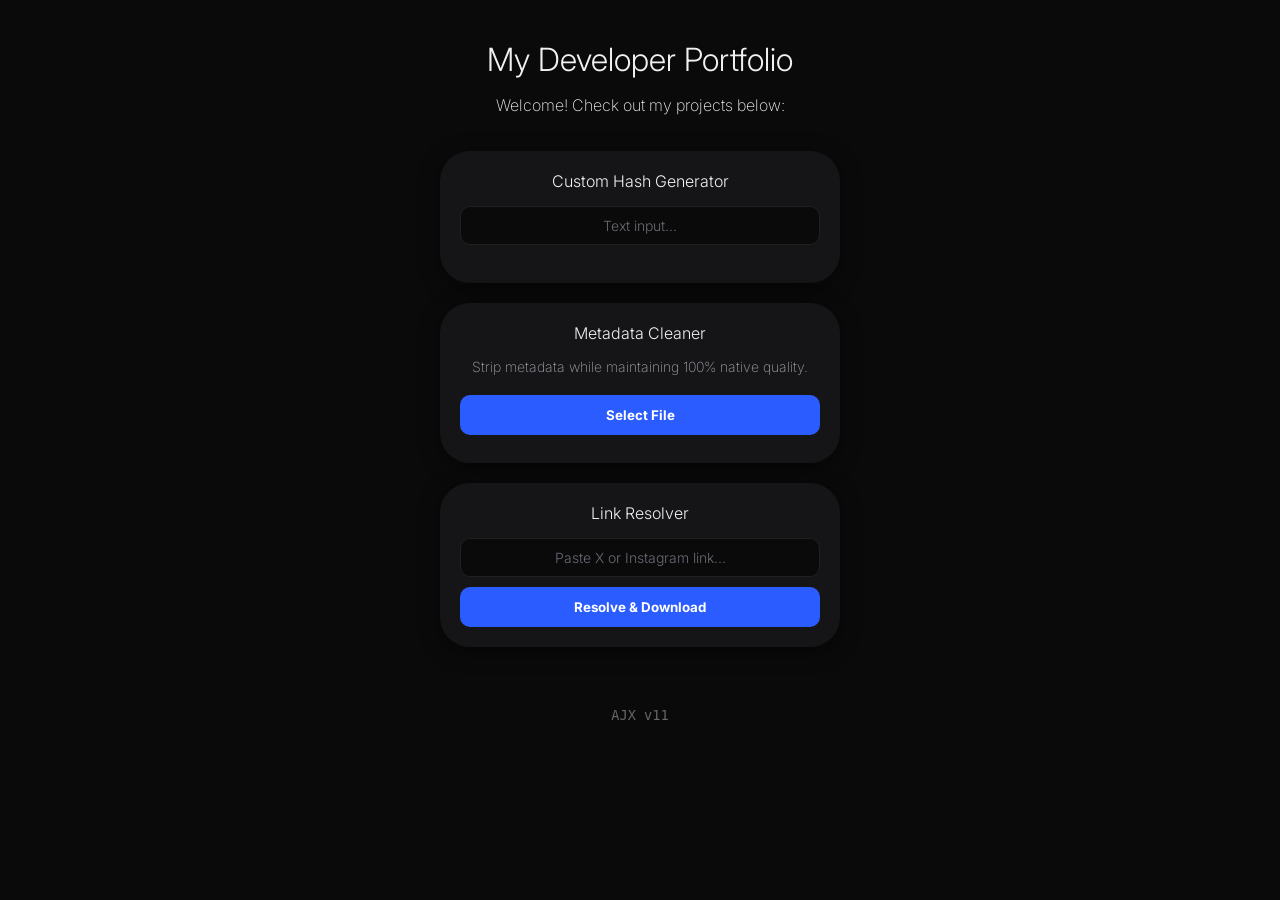
<file: index.html>
<!DOCTYPE html>
<html lang="en">
<head>
    <meta charset="UTF-8">
    <meta name="viewport" content="width=device-width, initial-scale=1.0">
    <title>AJX</title>
    <!-- Favicon para escritorio/navegador -->
    <link rel="icon" type="image/png" href="icon-192.png?v=4">
    <link rel="apple-touch-icon" href="icon-192.png?v=4">
    <link rel="manifest" href="manifest.json">
    <meta name="theme-color" content="#16161a">
    <link rel="stylesheet" href="styles.css">
</head>
<body>
    <h1>My Developer Portfolio</h1>
    <p>Welcome! Check out my projects below:</p>
    
    <div class="container">
    <h2>Custom Hash Generator</h2>
    <input type="text" id="userInput" placeholder="Text input...">
    
    <!-- Todo lo que está aquí adentro estará oculto al inicio -->
        <div class="hidden-elements">
            <input type="text" id="roundsInput" placeholder="Number of Iterations">
            
            <button id="btnGenerate">Generar Hash</button>

            <div class="result-box">
                <span></span>
                <p id="hashResult" tabindex="0"></p>
            </div>
        </div>
    </div>
    <div id="metadata-cleaner-container">
    </div>
    <div class="container">
        <h2>Link Resolver</h2>
        <input type="text" id="resolverInput" placeholder="Paste X or Instagram link...">
        <button id="btnResolve">Resolve & Download</button>

        <div id="resolverResult" class="result-box" style="display: none;">
            <!-- Aquí desplegaremos el preview o botón de descarga -->
        </div>
    </div>
    <!-- Cambiado a type="module" -->
    <script type="module" src="script.js"></script>
</body>
<footer style="text-align: center; margin-top: 40px; padding: 20px; color: #666; font-size: 0.85rem; font-family: monospace;">
    <span id="appVersion">AJX...</span>
  </footer>
</body>
</file>
<file: styles.css>
@import url('https://fonts.googleapis.com/css2?family=Inter:wght@100..900&display=swap');

:root {
    --container-width: 400px; /* Cambia el ancho de todos los contenedores aquí */
}

body {
    font-family: 'Inter', sans-serif;
    font-size: 16px;
    font-weight: 200;
    background-color: #0a0a0b;
    color: #f1f1f1;
    margin: 0;
    padding: 40px 20px;
    display: flex;
    flex-direction: column;
    align-items: center;
    min-height: 100vh;
    box-sizing: border-box;
}

/* Elimina el envoltorio del ID inyectado para que el .container herede directamente el layout de body */
[id$="-container"] {
    display: contents;
}

.container {
    background-color: #151518;
    padding: 20px;
    border-radius: 30px;
    box-shadow: 0 4px 20px #00000080;
    max-width: var(--container-width);
    width: 100%;
    text-align: center;
    margin-top: 20px;
    box-sizing: border-box;
    transition: max-width 0.3s ease, transform 0.3s ease;
}

h1 {
    font-size: 2em;
    font-weight: 300;
    margin-top: 0;
    margin-bottom: 0px;
}

h2 {
    font-size: 1em;
    font-weight: 300;
    margin-top: 0;
    margin-bottom: 15px;
}

.container:has(#userInput:focus),
.container:focus-within {
    max-width: var(--container-width);
    transform: scale(1.02);
}

.hidden-elements {
    max-height: 0;
    opacity: 0;
    overflow: hidden;
    transition: max-height 0.4s ease, opacity 0.4s ease;
    padding: 4px 0;
}

.container:focus-within .hidden-elements {
    max-height: 300px;
    opacity: 1;
    overflow: visible;
}

/* 1. El texto real de los inputs será blanco */
input[type="text"],
input[type="number"] {
    width: 100%;
    padding: 10px;
    text-align: center;
    margin-bottom: 10px;
    border-radius: 10px;
    border: 1px solid #202020;
    background-color: #0a0a0b;
    color: #f1f1f1;
    box-sizing: border-box;
    font-family: 'Inter', sans-serif;
    font-size: 14px;
    font-weight: 300;
}

/* 2. El placeholder será opaco */
input::placeholder {
    color: #6a6a75; /* Gris opaco tipo fantasma */
    opacity: 1; /* Esto apaga la transparencia nativa de Firefox */
}

button {
    width: 100%;
    padding: 12px;
    background-color: #2b5cff;
    color: #fff;
    border: none;
    border-radius: 10px;
    font-weight: bold;
    cursor: pointer;
    font-family: 'Inter', sans-serif;
}

.result-box {
    margin-top: 20px;
    word-break: break-all;
    background-color: #0a0a0b;
    padding: 10px; /* Igualado al padding de los inputs */
    border-radius: 10px;
    
    /* Altura exacta para igualar los 38px de los inputs */
    min-height: 38px; 
    display: flex;
    align-items: center;
    justify-content: center;
    box-sizing: border-box;
}

/* --- Textos de apoyo en los módulos --- */
.module-desc {
    font-size: 14px;
    color: #a1a1aa; /* Gris sutil para jerarquía secundaria */
    margin-bottom: 20px;
}

#fileInfo {
    font-size: 13px;
    color: #d1d1d6;
    margin-top: 15px;
    margin-bottom: 15px;
    word-break: break-all;
}

/* 3. La caja de resultado empieza opaca (modo espera) */
.result-box p {
    font-size: 14px;
    font-weight: 300;
    color: #6a6a75; /* Mismo gris opaco del placeholder */
    margin: 0; 
    transition: color 0.3s ease; /* Transición suave de color */
}

/* 4. Esta clase la inyectaremos cuando haya un resultado */
.result-box p.has-value {
    color: #f1f1f1; /* ¡Se ilumina en blanco! */
}
</file>
